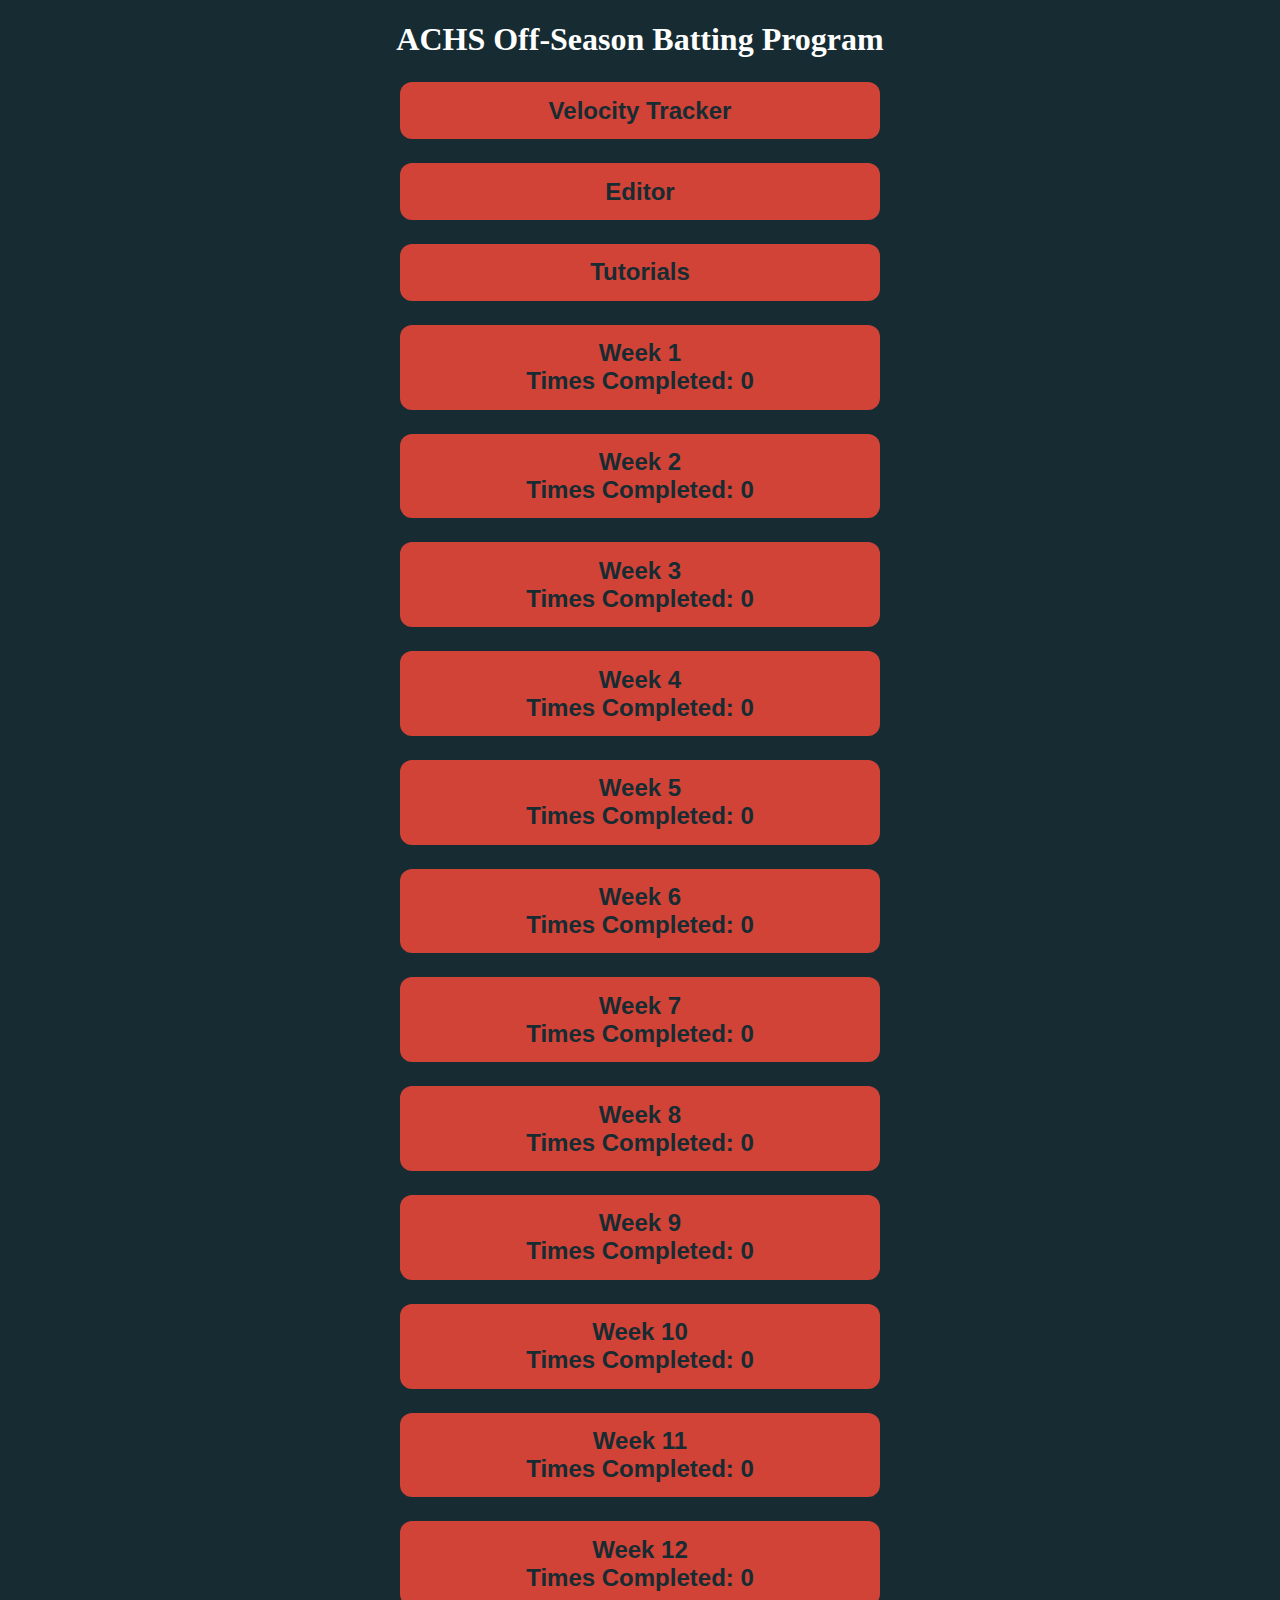
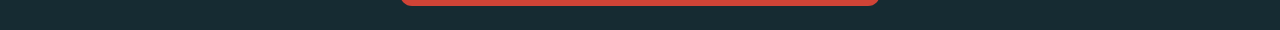
<file: index.html>
<!DOCTYPE html>
<html lang="en">
<head>
   <meta charset="utf-8" />
   <meta name="viewport" content="width=device-width, initial-scale=1.0, user-scalable=yes" />
   <title>ACHS Off-Season Batting Program</title>
   <link rel="stylesheet" href="theme.css">
</head>
<body>

<script src="data.js"></script>
<script src="creator.js"></script>
<script src="pages.js"></script>

</body>
</html>
</file>
<file: theme.css>
body
{
	margin: auto;
	text-align: center;
	margin: 0.5em;
	background-color: #162b32;
	color: white;
	min-height: 60em;
}

hr
{
	margin-top: 5em;
	margin-bottom: 5em;
}

p
{
	padding: 2em;
}

a
{
	display: block;
	padding: 2em;
	color: #4D86CA;
}

.table_container
{
	display: block;
	margin: auto;
	width: 70vw;
	max-width: 5in;
}

table
{
	width: 100%;
}

table, th, td
{
	margin: auto;
	border: 1px solid white;
	border-collapse: collapse;
}

th, td
{
	padding: 0.3em;
}

.BL
{
	background-color: hsla(120, 78%, 40%, 0.6);
	max-width: 5in;
	margin: auto;
	margin-top: 0.5em;
}

.HL
{
	background-color: hsla(355, 78%, 59%, 0.6);
	max-width: 5in;
	margin: auto;
	margin-top: 0.5em;
}

.U
{
	background-color: hsla(196, 78%, 59%, 0.6);
	max-width: 5in;
	margin: auto;
	margin-top: 0.5em;
}

.R
{
	background-color: hsla(0, 0%, 62%, 0.6);
	max-width: 5in;
	margin: auto;
	margin-top: 0.5em;
}

.back
{
	display: block;
	padding: 0.4em;
	background-color: #d04336;
	color: #162b32;
	border: none;
	font-weight: bold;
	font-size: 1.5em;
	position: -webkit-sticky; /* Safari */
	position: sticky;
	top: 0.5em;
	border-radius: 12px;
}

.back:active
{
	display: block;
	padding: 0.4em;
	background-color: #a53127;
	color: #162b32;
	border: none;
	font-weight: bold;
	font-size: 1.5em;
	position: -webkit-sticky; /* Safari */
	position: sticky;
	top: 0.5em;
	border-radius: 12px;
}

.button
{
	display: block;
	margin: auto;
	width: 70vw;
	padding: 0.6em;
	margin-top: 1em;
	margin-bottom: 1em;
	background-color: #d04336;
	color: #162b32;
	border: none;
	font-weight: bold;
	font-size: 1.5em;
	border-radius: 12px;
	max-width: 5in;
}

.button:active
{
	display: block;
	margin: auto;
	width: 70vw;
	padding: 0.6em;
	margin-top: 1em;
	margin-bottom: 1em;
	background-color: #a53127;
	color: #162b32;
	border: none;
	font-weight: bold;
	font-size: 1.5em;
	border-radius: 12px;
	max-width: 5in;
}

input
{
	display: block;
	margin: auto;
	margin-top: 0.4em;
	margin-bottom: 0.4em;
}






/* The switch - the box around the slider */
.switch {
 position: relative;
 display: inline-block;
 width: 60px;
 height: 34px;
 margin-top: 1.5em;
}

/* Hide default HTML checkbox */
.switch input {
 opacity: 0;
 width: 0;
 height: 0;
}

/* The slider */
.slider {
 position: absolute;
 cursor: pointer;
 top: 0;
 left: 0;
 right: 0;
 bottom: 0;
 background-color: #ccc;
 -webkit-transition: .4s;
 transition: .4s;
 border-radius: 34px;
}

.slider:before {
 position: absolute;
 content: "";
 height: 26px;
 width: 26px;
 left: 4px;
 bottom: 4px;
 background-color: white;
 -webkit-transition: .4s;
 transition: .4s;
 border-radius: 50%;
}

input:checked + .slider {
 background-color: #d04336;
}

input:focus + .slider {
 box-shadow: 0 0 1px #2196F3;
}

input:checked + .slider:before {
 -webkit-transform: translateX(26px);
 -ms-transform: translateX(26px);
 transform: translateX(26px);
}

/* Rounded sliders */
.slider.round {
 border-radius: 34px;
}

.slider.round:before {
 border-radius: 50%;
}
</file>
